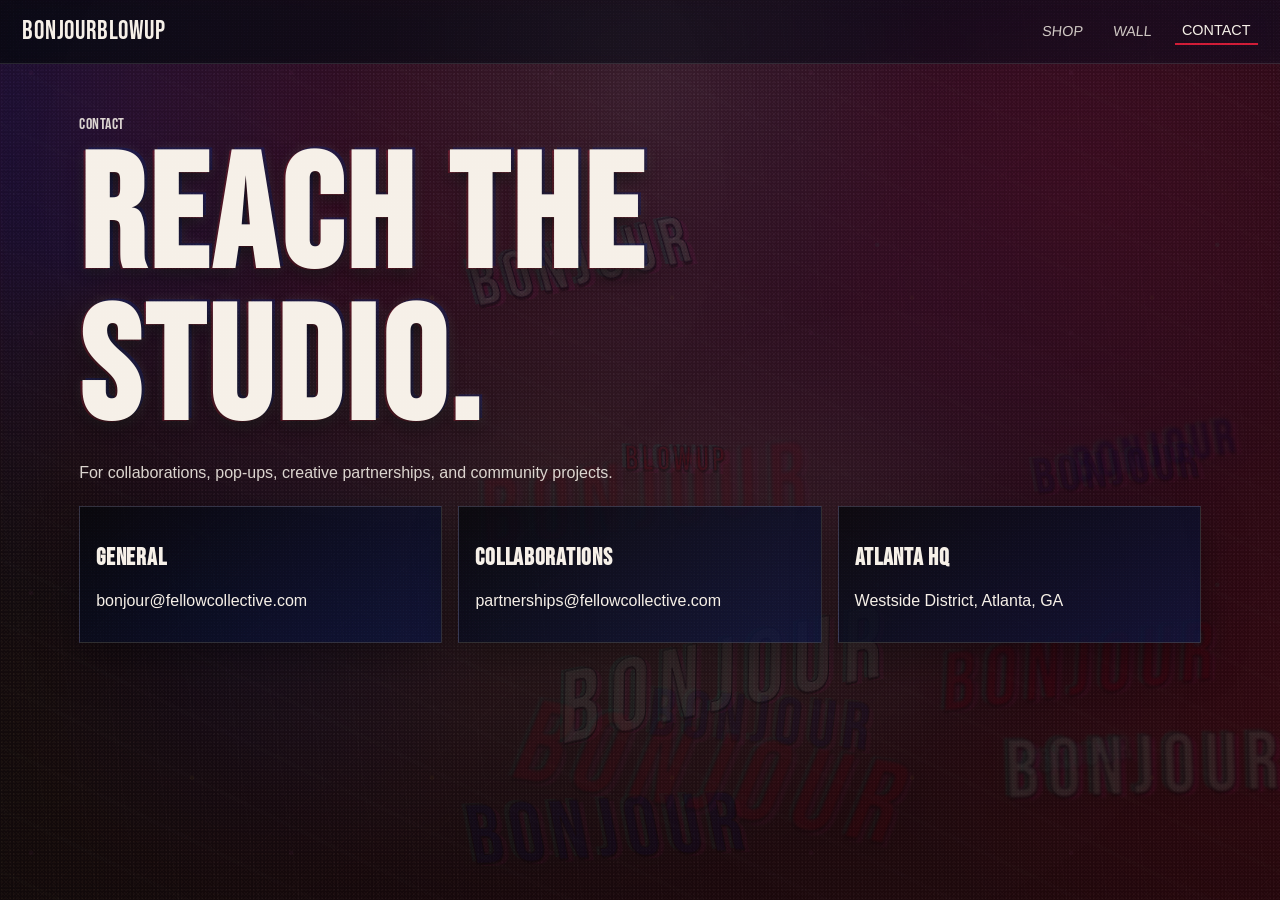
<file: contact.html>
<!DOCTYPE html>
<html lang="en">
<head>
  <meta charset="UTF-8" />
  <meta name="viewport" content="width=device-width, initial-scale=1.0" />
  <title>bonjourblowup | Contact</title>
  <link rel="preconnect" href="https://fonts.googleapis.com" />
  <link rel="preconnect" href="https://fonts.gstatic.com" crossorigin />
  <link href="https://fonts.googleapis.com/css2?family=Bebas+Neue&family=Inter:wght@400;500;600;700;800&display=swap" rel="stylesheet" />
  <link rel="stylesheet" href="style.css" />
</head>
<body>
  <div class="texture-layer texture-layer--noise" aria-hidden="true"></div>
  <div class="texture-layer texture-layer--paint" aria-hidden="true"></div>

  <header class="site-header">
    <a href="index.html" class="brand-mark">bonjourblowup</a>
    <button class="menu-toggle" aria-expanded="false" aria-label="Toggle menu">☰</button>
    <nav class="site-nav">
      <a href="shop.html">Shop</a>
      <a href="wall.html">Wall</a>
      <a href="contact.html" class="active">Contact</a>
    </nav>
  </header>

  <main class="inner-page">
    <!-- Contact section -->
    <section class="page-intro">
      <p class="eyebrow">CONTACT</p>
      <h1>Reach the studio.</h1>
      <p>For collaborations, pop-ups, creative partnerships, and community projects.</p>
    </section>

    <section class="contact-layout">
      <article class="contact-card">
        <h2>General</h2>
        <p>bonjour@fellowcollective.com</p>
      </article>
      <article class="contact-card">
        <h2>Collaborations</h2>
        <p>partnerships@fellowcollective.com</p>
      </article>
      <article class="contact-card">
        <h2>Atlanta HQ</h2>
        <p>Westside District, Atlanta, GA</p>
      </article>
    </section>
  </main>

  <script src="script.js"></script>
</body>
</html>
</file>
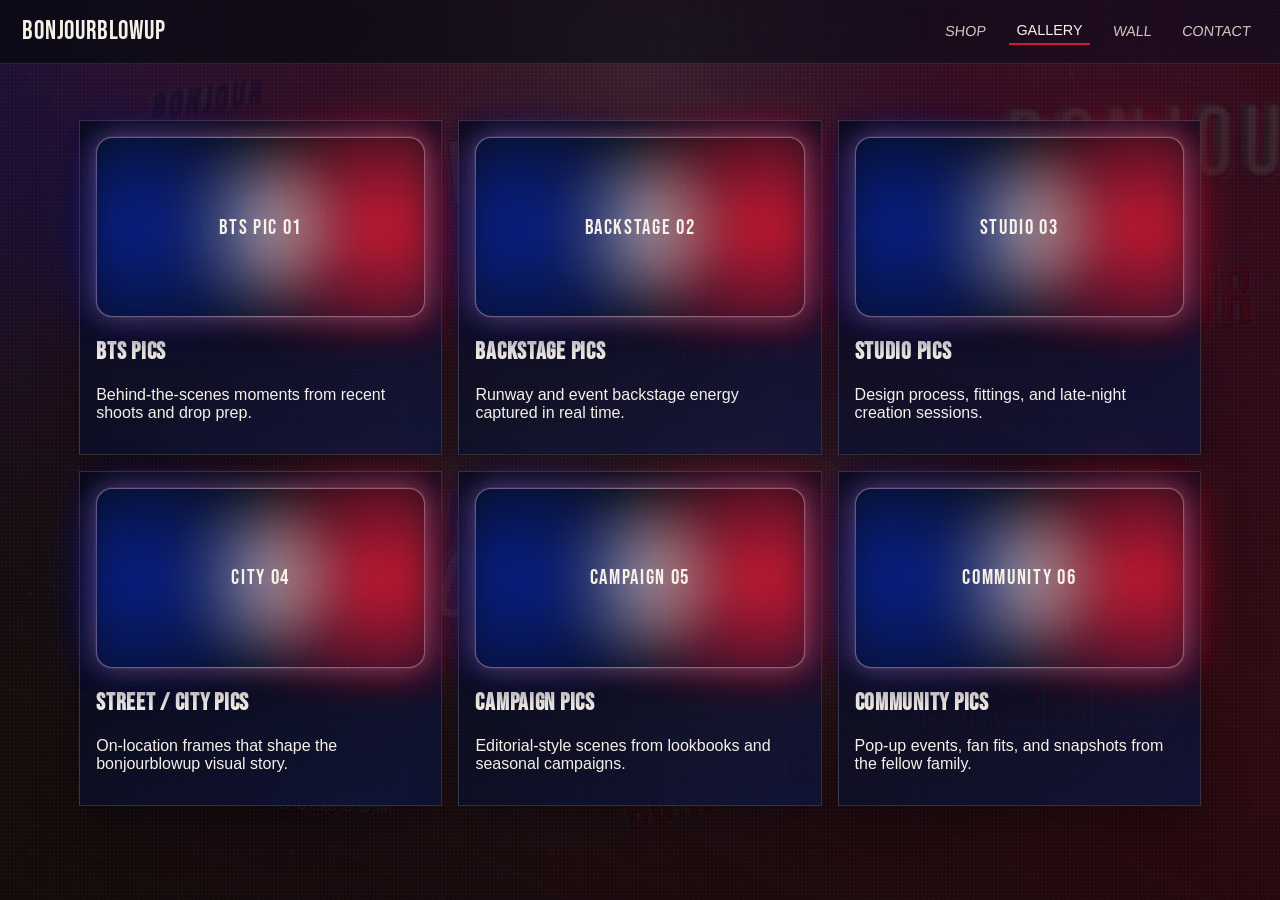
<file: gallery.html>
<!DOCTYPE html>
<html lang="en">
<head>
  <meta charset="UTF-8" />
  <meta name="viewport" content="width=device-width, initial-scale=1.0" />
  <title>bonjourblowup | Gallery</title>
  <link rel="preconnect" href="https://fonts.googleapis.com" />
  <link rel="preconnect" href="https://fonts.gstatic.com" crossorigin />
  <link href="https://fonts.googleapis.com/css2?family=Bebas+Neue&family=Inter:wght@400;500;600;700;800&display=swap" rel="stylesheet" />
  <link rel="stylesheet" href="style.css" />
</head>
<body>
  <div class="texture-layer texture-layer--noise" aria-hidden="true"></div>
  <div class="texture-layer texture-layer--paint" aria-hidden="true"></div>

  <header class="site-header">
    <a href="index.html" class="brand-mark">bonjourblowup</a>
    <button class="menu-toggle" aria-expanded="false" aria-label="Toggle menu">☰</button>
    <nav class="site-nav">
      <a href="shop.html">Shop</a>
      <a href="gallery.html" class="active">Gallery</a>
      <a href="wall.html">Wall</a>
      <a href="contact.html">Contact</a>
    </nav>
  </header>

  <main class="inner-page">
    <section class="gallery-grid" aria-label="Photo gallery placeholders">
      <article class="gallery-tile">
        <div class="gallery-placeholder">BTS PIC 01</div>
        <h2>BTS Pics</h2>
        <p>Behind-the-scenes moments from recent shoots and drop prep.</p>
      </article>
      <article class="gallery-tile">
        <div class="gallery-placeholder">BACKSTAGE 02</div>
        <h2>Backstage Pics</h2>
        <p>Runway and event backstage energy captured in real time.</p>
      </article>
      <article class="gallery-tile">
        <div class="gallery-placeholder">STUDIO 03</div>
        <h2>Studio Pics</h2>
        <p>Design process, fittings, and late-night creation sessions.</p>
      </article>
      <article class="gallery-tile">
        <div class="gallery-placeholder">CITY 04</div>
        <h2>Street / City Pics</h2>
        <p>On-location frames that shape the bonjourblowup visual story.</p>
      </article>
      <article class="gallery-tile">
        <div class="gallery-placeholder">CAMPAIGN 05</div>
        <h2>Campaign Pics</h2>
        <p>Editorial-style scenes from lookbooks and seasonal campaigns.</p>
      </article>
      <article class="gallery-tile">
        <div class="gallery-placeholder">COMMUNITY 06</div>
        <h2>Community Pics</h2>
        <p>Pop-up events, fan fits, and snapshots from the fellow family.</p>
      </article>
    </section>
  </main>

  <script src="script.js"></script>
</body>
</html>
</file>
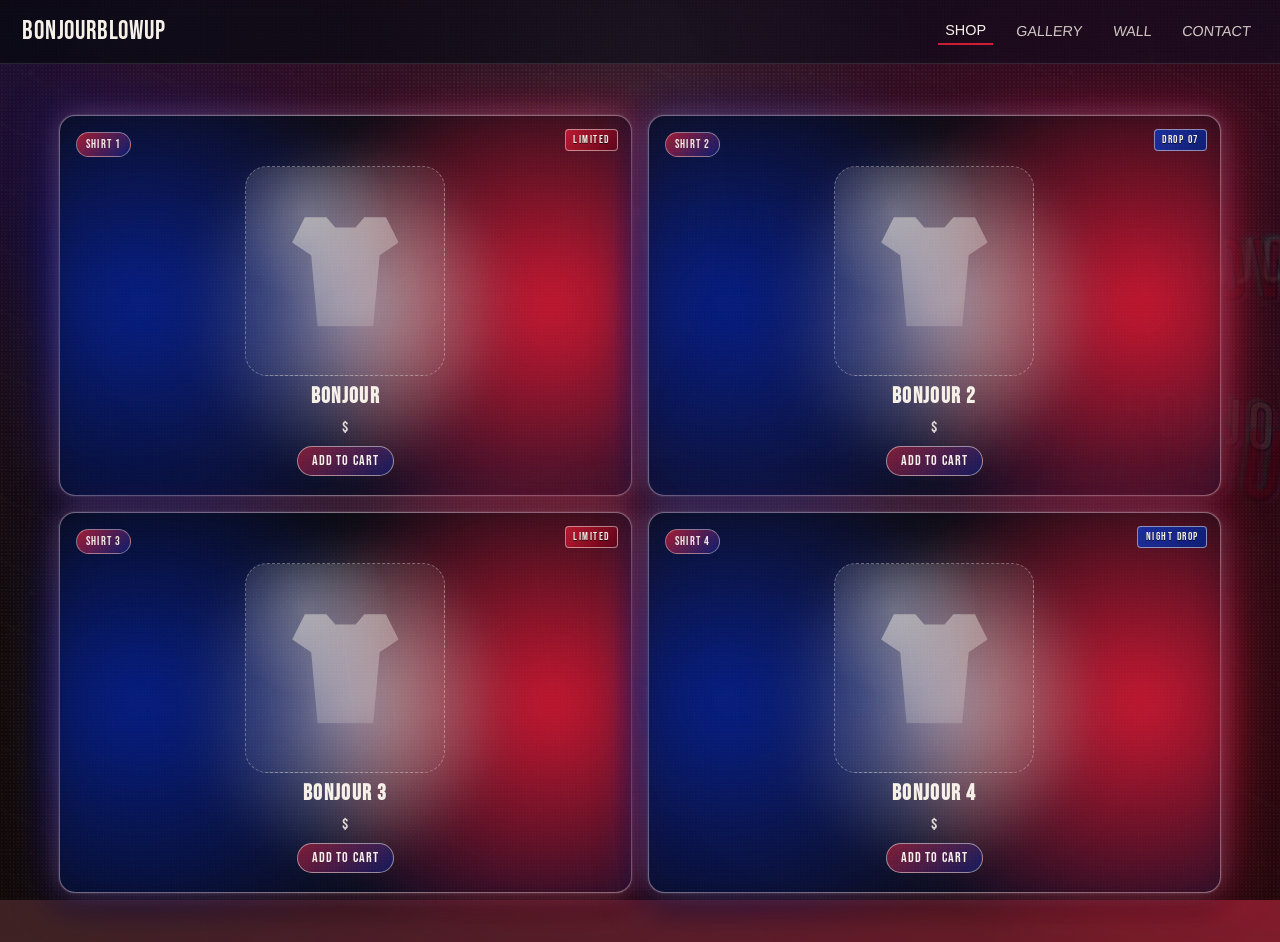
<file: shop.html>
<!DOCTYPE html>
<html lang="en">
<head>
  <meta charset="UTF-8" />
  <meta name="viewport" content="width=device-width, initial-scale=1.0" />
  <title>bonjourblowup | Shop</title>
  <link rel="preconnect" href="https://fonts.googleapis.com" />
  <link rel="preconnect" href="https://fonts.gstatic.com" crossorigin />
  <link href="https://fonts.googleapis.com/css2?family=Bebas+Neue&family=Inter:wght@400;500;600;700;800&display=swap" rel="stylesheet" />
  <link rel="stylesheet" href="style.css" />
</head>
<body>
  <div class="texture-layer texture-layer--noise" aria-hidden="true"></div>
  <div class="texture-layer texture-layer--paint" aria-hidden="true"></div>

  <header class="site-header">
    <a href="index.html" class="brand-mark">bonjourblowup</a>
    <button class="menu-toggle" aria-expanded="false" aria-label="Toggle menu">☰</button>
    <nav class="site-nav">
      <a href="shop.html" class="active">Shop</a>
      <a href="gallery.html">Gallery</a>
      <a href="wall.html">Wall</a>
      <a href="contact.html">Contact</a>
    </nav>
  </header>

  <main class="inner-page shop-page">
    <section class="france-flag-shop" aria-label="Shirt placeholders">
      <article class="shirt-placeholder">
        <p class="shirt-badge">Shirt 1</p>
        <span class="drop-label drop-label--limited">Limited</span>
        <div class="shirt-silhouette" aria-hidden="true"></div>
        <h2>bonjour</h2>
        <p class="shirt-price">$</p>
        <button class="shirt-cta" type="button">Add to cart</button>
      </article>
      <article class="shirt-placeholder">
        <p class="shirt-badge">Shirt 2</p>
        <span class="drop-label drop-label--drop">Drop 07</span>
        <div class="shirt-silhouette" aria-hidden="true"></div>
        <h2>bonjour 2</h2>
        <p class="shirt-price">$</p>
        <button class="shirt-cta" type="button">Add to cart</button>
      </article>
      <article class="shirt-placeholder">
        <p class="shirt-badge">Shirt 3</p>
        <span class="drop-label drop-label--limited">Limited</span>
        <div class="shirt-silhouette" aria-hidden="true"></div>
        <h2>bonjour 3</h2>
        <p class="shirt-price">$</p>
        <button class="shirt-cta" type="button">Add to cart</button>
      </article>
      <article class="shirt-placeholder">
        <p class="shirt-badge">Shirt 4</p>
        <span class="drop-label drop-label--drop">Night Drop</span>
        <div class="shirt-silhouette" aria-hidden="true"></div>
        <h2>Bonjour 4</h2>
        <p class="shirt-price">$</p>
        <button class="shirt-cta" type="button">Add to cart</button>
      </article>
    </section>
  </main>

  <script src="script.js"></script>
</body>
</html>
</file>
<file: style.css>
/* =========================================
   bonjourblowup - Global Design System
========================================= */
:root {
  --blue: #1236be;
  --blue-deep: #08155f;
  --cream: #f6f0e8;
  --red: #d01b36;
  --black: #0a0a0d;
  --ink: #111320;
  --shadow: 0 16px 40px rgba(0, 0, 0, 0.35);
}

* {
  box-sizing: border-box;
}

html {
  scroll-behavior: smooth;
}

body {
  margin: 0;
  color: var(--cream);
  font-family: "Oswald", sans-serif;
  background:
    conic-gradient(from 100deg at 20% 22%, rgba(255, 28, 28, 0.3), rgba(0, 85, 255, 0.1), rgba(255, 255, 255, 0.05), rgba(255, 28, 28, 0.3)),
    radial-gradient(circle at 10% 14%, rgba(186, 31, 52, 0.56), transparent 34%),
    radial-gradient(circle at 72% 30%, rgba(11, 31, 121, 0.62), transparent 36%),
    radial-gradient(circle at 52% 54%, rgba(246, 240, 232, 0.16), transparent 44%),
    linear-gradient(152deg, #010103 0%, #060714 46%, #050716 67%, #190710 100%);
  min-height: 100vh;
  overflow-x: hidden;
  position: relative;
  isolation: isolate;
}

body.overlay-open {
  overflow: hidden;
}

body.home-page > *:not(.entry-overlay) {
  transition: filter 0.75s cubic-bezier(0.22, 1, 0.36, 1), opacity 0.45s ease;
}

body.home-page.pre-entry > *:not(.entry-overlay) {
  filter: blur(8px);
  pointer-events: none;
  user-select: none;
}

body.home-page.entering-shop > *:not(.entry-overlay) {
  filter: blur(0) saturate(1.08);
  opacity: 1;
}

h1,
h2,
h3,
.brand-mark,
.eyebrow,
.tag,
.btn {
  font-family: "Bebas Neue", sans-serif;
  letter-spacing: 0.03em;
}

a {
  color: inherit;
  text-decoration: none;
}

body::before {
  content: "";
  position: fixed;
  inset: -8%;
  z-index: -4;
  pointer-events: none;
  background:
    conic-gradient(from 190deg at 14% 34%, rgba(255, 128, 31, 0.2), rgba(129, 74, 255, 0.22), rgba(255, 68, 189, 0.18), rgba(255, 128, 31, 0.2)),
    radial-gradient(circle at 8% 18%, rgba(11, 31, 121, 0.52), transparent 24%),
    radial-gradient(circle at 24% 68%, rgba(11, 31, 121, 0.44), transparent 19%),
    radial-gradient(circle at 50% 16%, rgba(246, 240, 232, 0.3), transparent 26%),
    radial-gradient(circle at 64% 62%, rgba(246, 240, 232, 0.18), transparent 20%),
    radial-gradient(circle at 79% 26%, rgba(186, 31, 52, 0.48), transparent 20%),
    radial-gradient(circle at 94% 74%, rgba(186, 31, 52, 0.35), transparent 24%);
  filter: blur(14px) saturate(1.15);
  opacity: 0.95;
}

body::after {
  content: "";
  position: fixed;
  inset: 0;
  z-index: -3;
  pointer-events: none;
  opacity: 0.38;
  background-image:
    radial-gradient(circle at 12% 28%, rgba(255, 105, 180, 0.35) 0 2px, transparent 2.5px),
    radial-gradient(circle at 58% 72%, rgba(39, 255, 206, 0.35) 0 2px, transparent 2.5px),
    radial-gradient(circle at 80% 24%, rgba(255, 191, 73, 0.32) 0 2px, transparent 2.5px),
    repeating-linear-gradient(
      26deg,
      transparent 0 24px,
      rgba(255, 255, 255, 0.05) 24px 28px,
      transparent 28px 56px
    );
  background-size: 260px 260px, 340px 340px, 240px 240px, 100% 100%;
  mix-blend-mode: screen;
  filter: blur(0.35px) saturate(1.4) contrast(1.12);
}

body .grit-overlay {
  position: fixed;
  inset: 0;
  pointer-events: none;
}

body .grit-overlay--dark {
  z-index: -2;
  background:
    linear-gradient(180deg, rgba(0, 0, 0, 0.56), rgba(0, 0, 0, 0.72)),
    radial-gradient(circle at 18% 20%, rgba(186, 31, 52, 0.2), transparent 35%),
    radial-gradient(circle at 80% 34%, rgba(11, 31, 121, 0.24), transparent 40%);
}

body .grit-overlay--grain {
  z-index: 45;
  opacity: 0.16;
  mix-blend-mode: soft-light;
  background-image:
    radial-gradient(circle, rgba(255, 255, 255, 0.6) 0.7px, transparent 0.8px),
    radial-gradient(circle, rgba(255, 255, 255, 0.45) 0.7px, transparent 0.8px);
  background-size: 3px 3px, 5px 5px;
  background-position: 0 0, 1px 2px;
  animation: grainShift 0.18s steps(3, end) infinite;
}

body .grit-overlay--scratches {
  z-index: 44;
  opacity: 0.1;
  mix-blend-mode: overlay;
  background-image:
    repeating-linear-gradient(82deg, transparent 0 16px, rgba(255, 255, 255, 0.18) 16px 17px, transparent 17px 40px),
    repeating-linear-gradient(-42deg, transparent 0 22px, rgba(255, 255, 255, 0.14) 22px 23px, transparent 23px 54px),
    radial-gradient(circle at 30% 20%, rgba(255, 255, 255, 0.22), transparent 30%),
    radial-gradient(circle at 70% 68%, rgba(255, 255, 255, 0.18), transparent 28%);
  filter: blur(0.45px);
}

/* =========================================
   Global layered textures
========================================= */
.texture-layer {
  position: fixed;
  inset: 0;
  pointer-events: none;
  z-index: -2;
}

.texture-layer--noise {
  z-index: -1;
  opacity: 0.33;
  background-image:
    radial-gradient(rgba(255, 255, 255, 0.26) 0.8px, transparent 0.8px),
    repeating-linear-gradient(0deg, rgba(255, 255, 255, 0.03) 0 1px, transparent 1px 3px);
  background-size: 4px 4px, 100% 3px;
  mix-blend-mode: soft-light;
  animation: grainShift 0.25s steps(4, end) infinite;
}

.texture-layer--paint {
  background:
    radial-gradient(ellipse at 12% 25%, rgba(11, 31, 121, 0.36) 0%, rgba(11, 31, 121, 0) 46%),
    radial-gradient(ellipse at 44% 64%, rgba(246, 240, 232, 0.18) 0%, rgba(246, 240, 232, 0) 42%),
    radial-gradient(ellipse at 82% 34%, rgba(186, 31, 52, 0.36) 0%, rgba(186, 31, 52, 0) 46%);
  filter: blur(4px);
}

.floating-bonjour-layer {
  position: fixed;
  inset: 0;
  pointer-events: none;
  z-index: -3;
  overflow: hidden;
}

.floating-bonjour {
  position: absolute;
  font-family: "Bebas Neue", sans-serif;
  letter-spacing: 0.1em;
  text-transform: uppercase;
  opacity: var(--alpha, 0.5);
  filter: contrast(1.22) saturate(1.34) blur(var(--blur, 1px));
  transform: rotate(var(--tilt, -4deg)) scale(var(--scale, 1.04)) skewX(var(--skew, -3deg));
  -webkit-text-stroke: 1px rgba(5, 10, 26, 0.92);
  text-shadow:
    0 2px 0 rgba(0, 0, 0, 0.55),
    5px 3px 0 rgba(255, 73, 179, 0.28),
    -4px -2px 0 rgba(64, 255, 212, 0.3),
    -1px 1px 18px rgba(255, 255, 255, 0.12),
    0 8px 26px rgba(0, 0, 0, 0.45);
  animation: bonjourFloat var(--duration, 18s) ease-in-out infinite, bonjourFlicker var(--flicker, 2.4s) steps(2, end) infinite;
  animation-delay: var(--delay, 0s);
  mix-blend-mode: hard-light;
}

.floating-bonjour:nth-child(3n + 1) {
  color: rgba(11, 31, 121, 0.72);
}

.floating-bonjour:nth-child(3n + 2) {
  color: rgba(246, 240, 232, 0.56);
}

.floating-bonjour:nth-child(3n + 3) {
  color: rgba(186, 31, 52, 0.72);
}

@keyframes bonjourFloat {
  0%, 100% { transform: translate3d(0, 0, 0) rotate(-2deg); }
  25% { transform: translate3d(18px, -24px, 0) rotate(0.5deg); }
  50% { transform: translate3d(-14px, -50px, 0) rotate(2deg); }
  75% { transform: translate3d(-22px, -20px, 0) rotate(-1.5deg); }
}

@keyframes bonjourFlicker {
  0%,
  100% {
    opacity: 0.48;
    filter: contrast(1.12) saturate(1.2) blur(1px);
  }
  38% {
    opacity: 0.56;
    filter: contrast(1.24) saturate(1.35) blur(1.35px);
  }
  74% {
    opacity: 0.44;
    filter: contrast(1.02) saturate(1.15) blur(1.15px);
  }
}

/* =========================================
   Header / Navigation
========================================= */
.site-header {
  position: sticky;
  top: 0;
  z-index: 20;
  display: flex;
  align-items: center;
  justify-content: space-between;
  padding: 1rem 1.4rem;
  backdrop-filter: blur(8px);
  background: linear-gradient(90deg, rgba(8, 9, 14, 0.78), rgba(9, 12, 32, 0.46));
  border-bottom: 1px solid rgba(246, 240, 232, 0.12);
}

.brand-mark {
  font-size: clamp(1.5rem, 2vw, 2rem);
  text-transform: uppercase;
}

.site-nav {
  display: flex;
  gap: 1rem;
  align-items: center;
}

.site-nav a {
  opacity: 0.82;
  text-transform: uppercase;
  font-size: 0.9rem;
  padding: 0.35rem 0.45rem;
  border-bottom: 2px solid transparent;
  transition: color 0.35s ease, border-color 0.35s ease, opacity 0.35s ease, transform 0.35s ease;
  transform: skewX(-6deg);
}

.site-nav a:hover,
.site-nav a.active {
  opacity: 1;
  border-color: var(--red);
  transform: translateY(-1px);
}

.menu-toggle {
  display: none;
  background: transparent;
  color: var(--cream);
  border: 1px solid rgba(246, 240, 232, 0.35);
  padding: 0.25rem 0.5rem;
}

/* =========================================
   Hero section
========================================= */
.hero {
  min-height: calc(100vh - 78px);
  position: relative;
  display: grid;
  place-items: center;
  padding: 3rem 1.25rem;
  overflow: hidden;
}

.hero-content {
  max-width: 880px;
  text-align: center;
  position: relative;
  z-index: 3;
}

.eyebrow {
  color: rgba(246, 240, 232, 0.86);
  font-size: 1rem;
  margin: 0 0 0.6rem;
}

.hero h1,
.page-intro h1 {
  margin: 0;
  text-transform: uppercase;
  font-size: clamp(3.8rem, 14vw, 10rem);
  line-height: 0.95;
  text-shadow:
    0 6px 16px rgba(0, 0, 0, 0.7),
    -2px 1px 0 rgba(186, 31, 52, 0.4),
    3px -2px 0 rgba(11, 31, 121, 0.38),
    1px 2px 14px rgba(255, 255, 255, 0.18);
}

.hero-copy {
  margin: 1.2rem auto;
  max-width: 680px;
  font-size: clamp(1rem, 2.3vw, 1.22rem);
  color: rgba(246, 240, 232, 0.95);
}

.hero-title {
  position: relative;
  display: inline-block;
  font-size: clamp(2rem, 8vw, 4.5rem) !important;
  letter-spacing: 0.08em;
  transform: skewX(-4deg) rotate(-0.8deg);
  text-shadow:
    2px 2px 0 rgba(0, 0, 0, 0.95),
    -3px 2px 0 rgba(186, 31, 52, 0.62),
    3px -1px 0 rgba(11, 31, 121, 0.6),
    0 8px 24px rgba(0, 0, 0, 0.8);
  animation: titleFlicker 3s steps(2, end) infinite;
  will-change: filter, transform;
}

.hero-title::before,
.hero-title::after,
.hero-title__layer {
  content: attr(data-title);
  position: absolute;
  inset: 0;
  pointer-events: none;
  text-transform: uppercase;
}

.hero-title::before {
  color: rgba(186, 31, 52, 0.68);
  transform: translate(6px, 2px) skewX(-8deg) rotate(0.8deg);
  filter: blur(1.4px);
  mix-blend-mode: screen;
}

.hero-title::after {
  color: rgba(55, 124, 255, 0.72);
  transform: translate(-5px, -3px) rotate(-1.2deg);
  opacity: 0.86;
}

.hero-title__layer {
  color: rgba(246, 240, 232, 0.4);
  transform: translate(3px, -4px) rotate(0.4deg);
  mix-blend-mode: lighten;
  animation: titleGhostShift 2.7s steps(2, end) infinite;
}

.hero-art {
  position: absolute;
  width: clamp(220px, 26vw, 380px);
  opacity: 0.31;
  filter: saturate(1.08) contrast(1.26) brightness(1.42);
  mix-blend-mode: screen;
  transform: rotate(-8deg) scale(1.04);
}

.hero-art img {
  width: 100%;
  display: block;
}

.hero-art::after {
  content: "";
  position: absolute;
  inset: 0;
  background-image: var(--hero-image);
  background-size: cover;
  background-position: center;
  transform: translate(var(--ghost-x, 12px), var(--ghost-y, 8px)) rotate(var(--ghost-tilt, -2deg)) scale(1.06);
  opacity: 0.35;
  filter: saturate(1.35) contrast(1.35) brightness(1.22);
  mix-blend-mode: overlay;
}

.hero-art--left {
  left: 3%;
  bottom: 10%;
  --hero-image: url("images/bonjour-1.png");
  --ghost-x: 16px;
  --ghost-y: 10px;
  --ghost-tilt: -4deg;
}

.hero-art--right {
  right: 2%;
  top: 13%;
  transform: rotate(12deg) scale(1.05);
  --hero-image: url("images/bonjour-2.png");
  --ghost-x: -14px;
  --ghost-y: 12px;
  --ghost-tilt: 3deg;
  mix-blend-mode: overlay;
}

@keyframes grainShift {
  0% { transform: translate3d(0, 0, 0); }
  25% { transform: translate3d(-1%, 1%, 0); }
  50% { transform: translate3d(1%, -1%, 0); }
  75% { transform: translate3d(0.5%, 1.2%, 0); }
  100% { transform: translate3d(0, 0, 0); }
}

@keyframes titleFlicker {
  0%, 100% { opacity: 1; filter: saturate(1.05) contrast(1.1); }
  8% { opacity: 0.93; }
  12% { opacity: 1; transform: skewX(-5deg) rotate(-0.85deg); }
  33% { filter: saturate(1.24) contrast(1.2); }
  34% { opacity: 0.88; }
  35% { opacity: 1; }
  61% { filter: saturate(1.15) contrast(1.18); }
}

@keyframes titleGhostShift {
  0%, 100% { transform: translate(3px, -4px) rotate(0.4deg); opacity: 0.42; }
  22% { transform: translate(5px, -3px) rotate(0.8deg); opacity: 0.35; }
  23% { transform: translate(2px, -5px) rotate(-0.3deg); opacity: 0.5; }
  74% { transform: translate(4px, -2px) rotate(0.6deg); opacity: 0.38; }
}

/* =========================================
   Entry overlay
========================================= */
.entry-overlay {
  position: fixed;
  inset: 0;
  z-index: 60;
  display: grid;
  place-items: center;
  padding: 1rem;
  background:
    radial-gradient(circle at 50% 10%, rgba(246, 240, 232, 0.18), transparent 48%),
    radial-gradient(circle at 15% 80%, rgba(186, 31, 52, 0.25), transparent 42%),
    radial-gradient(circle at 80% 25%, rgba(11, 31, 121, 0.34), transparent 46%),
    rgba(5, 6, 12, 0.72);
  backdrop-filter: blur(5px);
  opacity: 1;
  visibility: visible;
  overflow: hidden;
  transition: opacity 0.82s cubic-bezier(0.22, 1, 0.36, 1), visibility 0.82s cubic-bezier(0.22, 1, 0.36, 1), backdrop-filter 0.82s ease;
  will-change: opacity;
}

.entry-overlay::before,
.entry-overlay::after {
  content: "";
  position: absolute;
  inset: -20%;
  pointer-events: none;
  mix-blend-mode: screen;
}

.entry-overlay::before {
  content: none;
}

.entry-overlay::after {
  background-image: radial-gradient(rgba(255, 255, 255, 0.24) 0.8px, transparent 0.8px);
  background-size: 4px 4px;
  animation: overlayNoise 0.3s steps(3, end) infinite;
  opacity: 0.2;
}

.entry-overlay.is-hidden {
  opacity: 0;
  visibility: hidden;
  pointer-events: none;
}

.entry-overlay__panel {
  position: relative;
  width: min(96vw, 1500px);
  height: min(94vh, 980px);
  isolation: isolate;
  padding: 0 0 1.1rem;
  transform: scale(0.88) translateY(32px) rotateX(6deg);
  opacity: 0;
  animation: enterPanel 1.02s cubic-bezier(0.2, 0.9, 0.2, 1.06) forwards;
  will-change: transform, opacity;
}

.entry-overlay__popups {
  position: relative;
  width: 100%;
  height: 100%;
}

.entry-overlay__popup {
  position: absolute;
  top: 50%;
  left: 50%;
  width: min(54vw, 780px);
  height: min(56vh, 560px);
  object-fit: contain;
  object-position: center;
  border: 0;
  background: rgba(8, 9, 15, 0.68);
  padding: clamp(0.2rem, 0.75vw, 0.55rem);
  box-shadow: 0 22px 55px rgba(0, 0, 0, 0.58);
  border: 1px solid rgba(246, 240, 232, 0.2);
  animation: popupJitter 0.75s steps(2, end) infinite;
}

.entry-overlay__popup--1 {
  z-index: 1;
  transform: translate(-118%, -76%) rotate(-12deg);
  opacity: 0.52;
  animation-delay: -0.63s;
}

.entry-overlay__popup--2 {
  z-index: 2;
  transform: translate(8%, -82%) rotate(10deg);
  opacity: 0.58;
  animation-delay: -0.35s;
}

.entry-overlay__popup--3 {
  z-index: 3;
  transform: translate(-126%, -10%) rotate(-6deg);
  opacity: 0.62;
  animation-delay: -0.15s;
}

.entry-overlay__popup--4 {
  z-index: 4;
  transform: translate(20%, -18%) rotate(7deg);
  opacity: 0.68;
  animation-delay: -0.54s;
}

.entry-overlay__popup--5 {
  z-index: 5;
  transform: translate(-58%, -58%) rotate(-2deg);
  opacity: 0.78;
  animation-delay: -0.82s;
}

.entry-overlay__popup--6 {
  z-index: 6;
  transform: translate(-38%, -44%) rotate(3deg);
  opacity: 0.96;
  animation-delay: -0.25s;
}

.entry-overlay__actions {
  position: absolute;
  left: 50%;
  bottom: clamp(0.75rem, 2.5vh, 1.8rem);
  transform: translateX(-50%);
  width: min(84vw, 420px);
  margin: 0;
  z-index: 9;
}

.entry-overlay__button {
  position: relative;
  overflow: hidden;
  isolation: isolate;
  width: 100%;
  margin-top: 0;
  font-size: 1.22rem;
  letter-spacing: 0.08em;
  border: 1px solid rgba(246, 240, 232, 0.42);
  background:
    linear-gradient(120deg, rgba(6, 12, 44, 0.7), rgba(186, 31, 52, 0.95) 60%, rgba(246, 240, 232, 0.18));
  text-shadow: 0 2px 8px rgba(0, 0, 0, 0.55);
  box-shadow:
    inset 0 0 0 1px rgba(255, 255, 255, 0.08),
    0 20px 34px rgba(0, 0, 0, 0.52);
  animation: buttonHackPulse 1.4s steps(2, end) infinite;
}

.entry-overlay__button::before {
  content: "";
  position: absolute;
  top: -20%;
  left: -160%;
  width: 65%;
  height: 150%;
  background: linear-gradient(110deg, transparent, rgba(255, 255, 255, 0.66), transparent);
  transform: skewX(-18deg);
  transition: left 0.65s cubic-bezier(0.22, 1, 0.36, 1);
  z-index: -1;
}

.entry-overlay__button:hover::before,
.entry-overlay__button:focus-visible::before {
  left: 150%;
}

.entry-overlay__button:focus-visible {
  outline: 2px solid rgba(246, 240, 232, 0.9);
  outline-offset: 2px;
}

.entry-overlay.is-closing .entry-overlay__button {
  animation: buttonBurst 0.55s ease-out forwards;
}

.entry-overlay.is-closing .entry-overlay__panel,
.entry-overlay.is-closing .entry-overlay__actions {
  animation: leavePanel 0.78s cubic-bezier(0.16, 1, 0.3, 1) forwards;
}

.entry-overlay.is-closing .entry-overlay__popup {
  animation: popupSettle 0.62s cubic-bezier(0.22, 1, 0.36, 1) forwards;
}

.entry-overlay.is-closing::before,
.entry-overlay.is-closing::after {
  animation: none;
}

.entry-overlay.is-closing {
  backdrop-filter: blur(9px);
}

@keyframes enterPanel {
  from {
    transform: perspective(900px) scale(0.86) translateY(42px) rotateX(9deg);
    opacity: 0;
    filter: blur(8px);
  }
  to {
    transform: perspective(900px) scale(1) translateY(0) rotateX(0deg);
    opacity: 1;
    filter: blur(0);
  }
}

@keyframes leavePanel {
  from {
    transform: translate3d(0, 0, 0) scale(1);
    opacity: 1;
  }
  to {
    transform: translate3d(0, -16px, 0) scale(1.02);
    opacity: 0;
  }
}

@keyframes popupSettle {
  from {
    filter: blur(0);
  }
  to {
    opacity: 0;
    filter: blur(3px);
    transform: translate(-50%, -50%) scale(1.02);
  }
}

@keyframes buttonBurst {
  from {
    transform: scale(1);
    filter: saturate(1);
  }
  to {
    transform: scale(1.04);
    filter: saturate(1.2) brightness(1.08);
  }
}

@keyframes overlaySweep {
  from {
    transform: rotate(0deg) scale(1.05);
  }
  to {
    transform: rotate(360deg) scale(1.05);
  }
}

@keyframes overlayNoise {
  from {
    transform: translate3d(0, 0, 0);
  }
  to {
    transform: translate3d(-1%, 1%, 0);
  }
}

@keyframes ghostImageHack {
  0%, 62% {
    opacity: 0;
    transform: translate3d(0, 0, 0) scale(1);
  }
  67% {
    opacity: 0.42;
    transform: translate3d(8px, -6px, 0) scale(1.02);
  }
  72% {
    opacity: 0;
    transform: translate3d(0, 0, 0) scale(1);
  }
  79% {
    opacity: 0.35;
    transform: translate3d(-10px, 7px, 0) scale(0.99);
  }
  100% {
    opacity: 0;
    transform: translate3d(0, 0, 0) scale(1);
  }
}

@keyframes popupJitter {
  0%,
  100% {
    filter: saturate(1) contrast(1);
  }

  50% {
    filter: saturate(1.12) contrast(1.08);
  }
}

@keyframes buttonHackPulse {
  0%, 70%, 100% {
    transform: translateY(0);
    filter: saturate(1);
  }
  74% {
    transform: translateY(-1px) translateX(1px);
    filter: saturate(1.35) contrast(1.1);
  }
  78% {
    transform: translateY(1px) translateX(-1px);
    filter: saturate(0.85) contrast(1.25);
  }
}

@media (max-width: 900px) {
  .entry-overlay__panel {
    width: min(96vw, 700px);
    height: min(92vh, 740px);
  }

  .entry-overlay__popup {
    width: min(62vw, 330px);
    height: min(38vh, 260px);
  }

  .entry-overlay__popup--1 {
    transform: translate(-92%, -86%) rotate(-10deg);
  }

  .entry-overlay__popup--2 {
    transform: translate(-14%, -90%) rotate(8deg);
  }

  .entry-overlay__popup--3 {
    transform: translate(-94%, -28%) rotate(-5deg);
  }

  .entry-overlay__popup--4 {
    transform: translate(-10%, -26%) rotate(6deg);
  }

  .entry-overlay__popup--5 {
    transform: translate(-58%, -55%) rotate(-2deg);
  }

  .entry-overlay__popup--6 {
    transform: translate(-44%, -50%) rotate(2deg);
  }

  .entry-overlay__actions {
    width: min(88vw, 360px);
    bottom: 0.85rem;
  }

  .entry-overlay__button {
    font-size: 1.05rem;
    padding: 0.6rem 0.9rem;
  }
}

@media (prefers-reduced-motion: reduce) {
  .entry-overlay,
  .entry-overlay__panel,
  .entry-overlay__popup,
  .entry-overlay__actions,
  .entry-overlay__button,
  .entry-overlay::before,
  .entry-overlay::after {
    animation: none !important;
    transition-duration: 0.01ms !important;
  }
}

/* =========================================
   Buttons and shared sections
========================================= */
.cta-row {
  margin-top: 1.5rem;
  display: flex;
  flex-wrap: wrap;
  justify-content: center;
  gap: 0.75rem;
}

.btn {
  display: inline-block;
  font-size: 1.1rem;
  letter-spacing: 0.06em;
  text-transform: uppercase;
  padding: 0.7rem 1.1rem;
  border: 1px solid transparent;
  transition: transform 0.35s cubic-bezier(0.22, 1, 0.36, 1), box-shadow 0.35s ease, filter 0.35s ease;
  transform: skewX(-5deg);
}

.btn:hover {
  transform: skewX(-5deg) translateY(-3px) scale(1.02);
  filter: saturate(1.1);
}

.btn--solid {
  background: linear-gradient(110deg, var(--red), #8b1224 60%);
  border-color: rgba(255, 255, 255, 0.2);
  box-shadow: var(--shadow);
}

.btn--outline {
  border-color: rgba(246, 240, 232, 0.6);
  background: rgba(11, 31, 121, 0.24);
}

.btn--ghost {
  background: rgba(0, 0, 0, 0.45);
  border-color: rgba(186, 31, 52, 0.72);
}

.section-wrap,
.inner-page {
  max-width: 1160px;
  margin: 0 auto;
  padding: 2rem 1.2rem 3rem;
}

.statement-grid {
  display: grid;
  grid-template-columns: repeat(12, 1fr);
  gap: 1rem;
}

.statement-block {
  border: 1px solid rgba(246, 240, 232, 0.18);
  padding: 1.15rem;
  background:
    linear-gradient(135deg, rgba(8, 14, 45, 0.82), rgba(0, 0, 0, 0.65)),
    repeating-linear-gradient(
      90deg,
      rgba(255, 255, 255, 0.02),
      rgba(255, 255, 255, 0.02) 1px,
      transparent 1px,
      transparent 6px
    );
  box-shadow: var(--shadow);
}

.statement-block--main {
  grid-column: span 6;
}

.statement-block--accent,
.statement-block--message {
  grid-column: span 3;
}

.tag {
  margin: 0;
  color: rgba(246, 240, 232, 0.74);
  font-size: 1rem;
}

.statement-block h2,
.statement-block h3 {
  font-size: clamp(1.8rem, 4vw, 2.5rem);
  margin: 0.45rem 0 0.8rem;
}

.inline-link {
  color: #ff6d81;
  text-transform: uppercase;
  font-size: 0.85rem;
}

/* =========================================
   Ticker and inner pages
========================================= */
.ticker {
  overflow: hidden;
  border-block: 1px solid rgba(246, 240, 232, 0.24);
  margin-bottom: 2rem;
}

.ticker-track {
  display: flex;
  gap: 2.2rem;
  text-transform: uppercase;
  letter-spacing: 0.08em;
  font-family: "Bebas Neue", sans-serif;
  font-size: 1.4rem;
  color: rgba(246, 240, 232, 0.9);
  padding: 0.7rem 0;
  width: max-content;
  animation: scrollTicker 18s linear infinite;
}

@keyframes scrollTicker {
  from { transform: translateX(0); }
  to { transform: translateX(-50%); }
}

.page-intro {
  margin-top: 1.2rem;
  max-width: 850px;
}

.page-intro p {
  color: rgba(246, 240, 232, 0.88);
}

.editorial-columns,
.product-grid,
.contact-layout {
  display: grid;
  grid-template-columns: repeat(3, 1fr);
  gap: 1rem;
  margin-top: 1.5rem;
}

.editorial-columns article,
.product-tile,
.contact-card,
.wall-form,
.note {
  background: linear-gradient(150deg, rgba(7, 8, 12, 0.84), rgba(13, 21, 62, 0.78));
  border: 1px solid rgba(246, 240, 232, 0.16);
  box-shadow: var(--shadow);
}

.editorial-columns article,
.product-tile,
.contact-card {
  padding: 1rem;
}

.quote-banner {
  margin-top: 1.4rem;
  background: linear-gradient(90deg, rgba(186, 31, 52, 0.35), rgba(11, 31, 121, 0.3));
  border: 1px solid rgba(246, 240, 232, 0.2);
  padding: 1rem;
  text-transform: uppercase;
  font-family: "Bebas Neue", sans-serif;
  font-size: 2rem;
}

.product-status {
  display: inline-block;
  font-size: 0.75rem;
  text-transform: uppercase;
  letter-spacing: 0.1em;
  color: #ffd8de;
  background: rgba(186, 31, 52, 0.5);
  padding: 0.2rem 0.5rem;
}

/* =========================================
   Rebuilt shop page
========================================= */
.shop-page {
  max-width: 1200px;
}

.france-flag-shop {
  margin-top: 1.2rem;
  padding: 0;
  border: none;
  box-shadow: none;
  background: transparent;
  display: grid;
  grid-template-columns: repeat(2, minmax(0, 1fr));
  gap: 1rem;
}

.shirt-placeholder {
  position: relative;
  isolation: isolate;
  min-height: 220px;
  display: grid;
  grid-template-rows: auto 1fr auto auto auto;
  align-items: center;
  justify-items: center;
  gap: 0.55rem;
  padding: 1rem 1rem 1.2rem;
  text-transform: uppercase;
  font-family: "Bebas Neue", sans-serif;
  letter-spacing: 0.08em;
  font-size: 1.3rem;
  color: #f6f0e8;
  border: 1px solid rgba(246, 240, 232, 0.52);
  border-radius: 16px;
  background: linear-gradient(160deg, rgba(8, 9, 14, 0.88), rgba(8, 15, 43, 0.8));
  box-shadow:
    0 0 0 1px rgba(246, 240, 232, 0.1),
    0 18px 30px rgba(0, 0, 0, 0.35);
  overflow: visible;
  transition: transform 0.45s cubic-bezier(0.22, 1, 0.36, 1), box-shadow 0.45s ease, border-color 0.35s ease, filter 0.35s ease;
  transform-style: preserve-3d;
  will-change: transform;
  cursor: pointer;
}

.shirt-placeholder:hover {
  transform: translateY(-10px) scale(1.015);
  border-color: rgba(246, 240, 232, 0.76);
  box-shadow:
    0 0 0 1px rgba(246, 240, 232, 0.18),
    0 30px 44px rgba(0, 0, 0, 0.52);
  filter: saturate(1.15) contrast(1.08);
}

.shirt-badge {
  margin: 0;
  align-self: start;
  justify-self: start;
  font-size: 0.72rem;
  line-height: 1;
  color: rgba(246, 240, 232, 0.96);
  background: linear-gradient(135deg, rgba(186, 31, 52, 0.85), rgba(11, 31, 121, 0.78));
  border: 1px solid rgba(246, 240, 232, 0.42);
  border-radius: 999px;
  padding: 0.35rem 0.55rem;
  letter-spacing: 0.11em;
}

.drop-label {
  position: absolute;
  top: 0.8rem;
  right: 0.8rem;
  font-size: 0.68rem;
  letter-spacing: 0.14em;
  border-radius: 4px;
  padding: 0.22rem 0.45rem;
  border: 1px solid rgba(246, 240, 232, 0.52);
  text-transform: uppercase;
  text-shadow: 0 1px 0 rgba(0, 0, 0, 0.7);
}

.drop-label--limited {
  background: linear-gradient(130deg, rgba(208, 27, 54, 0.82), rgba(100, 3, 20, 0.9));
}

.drop-label--drop {
  background: linear-gradient(130deg, rgba(17, 54, 190, 0.8), rgba(11, 31, 121, 0.92));
}

.shirt-silhouette {
  width: min(200px, 88%);
  aspect-ratio: 1 / 1.05;
  position: relative;
  border-radius: 22px;
  border: 1px dashed rgba(246, 240, 232, 0.35);
  background:
    linear-gradient(160deg, rgba(255, 255, 255, 0.07), rgba(255, 255, 255, 0.02)),
    radial-gradient(circle at 30% 22%, rgba(246, 240, 232, 0.23), transparent 40%);
}

.shirt-silhouette::before {
  content: "";
  position: absolute;
  left: 50%;
  top: 50%;
  width: 64%;
  aspect-ratio: 1 / 1;
  transform: translate(-50%, -50%);
  clip-path: polygon(18% 8%, 35% 8%, 42% 16%, 58% 16%, 65% 8%, 82% 8%, 92% 28%, 77% 38%, 72% 94%, 28% 94%, 23% 38%, 8% 28%);
  border-radius: 14px;
  background: linear-gradient(158deg, rgba(246, 240, 232, 0.5), rgba(246, 240, 232, 0.12));
  box-shadow:
    inset 0 0 0 1px rgba(246, 240, 232, 0.42),
    0 12px 16px rgba(0, 0, 0, 0.25);
}

.shirt-placeholder h2,
.shirt-price,
.shirt-cta {
  margin: 0;
}

.shirt-placeholder h2 {
  font-size: 1.35rem;
  letter-spacing: 0.06em;
  text-align: center;
}

.shirt-price {
  font-size: 1rem;
  letter-spacing: 0.08em;
  color: rgba(246, 240, 232, 0.88);
}

.shirt-cta {
  border: 1px solid rgba(246, 240, 232, 0.52);
  background: linear-gradient(135deg, rgba(186, 31, 52, 0.64), rgba(11, 31, 121, 0.66));
  color: var(--cream);
  border-radius: 999px;
  padding: 0.35rem 0.85rem;
  text-transform: uppercase;
  font-family: "Bebas Neue", sans-serif;
  letter-spacing: 0.08em;
  font-size: 0.9rem;
  cursor: pointer;
  transition: transform 0.25s ease, box-shadow 0.25s ease, background 0.25s ease;
}

.shirt-cta:hover {
  transform: translateY(-1px);
  box-shadow: 0 8px 16px rgba(0, 0, 0, 0.3);
  background: linear-gradient(135deg, rgba(186, 31, 52, 0.78), rgba(11, 31, 121, 0.8));
}

.shirt-placeholder::before {
  content: "";
  position: absolute;
  inset: -18px;
  z-index: -2;
  border-radius: 24px;
  filter: blur(18px) saturate(1.2);
  opacity: 1;
  background:
    radial-gradient(circle at 16% 50%, rgba(11, 31, 121, 0.95), transparent 48%),
    radial-gradient(circle at 50% 50%, rgba(246, 240, 232, 0.66), transparent 45%),
    radial-gradient(circle at 84% 50%, rgba(186, 31, 52, 0.95), transparent 48%);
}

.shirt-placeholder::after {
  content: "";
  position: absolute;
  inset: 0;
  z-index: -1;
  border-radius: 16px;
  box-shadow:
    0 0 24px rgba(246, 240, 232, 0.2),
    0 0 34px rgba(11, 31, 121, 0.32),
    0 0 34px rgba(186, 31, 52, 0.32);
  pointer-events: none;
  opacity: 0.84;
  transition: opacity 0.3s ease, box-shadow 0.3s ease;
}

.shirt-placeholder:hover::after {
  opacity: 1;
  box-shadow:
    0 0 26px rgba(246, 240, 232, 0.24),
    0 0 42px rgba(11, 31, 121, 0.48),
    0 0 42px rgba(186, 31, 52, 0.48);
}

.shirt-placeholder .shirt-silhouette::after {
  content: "";
  position: absolute;
  inset: 0;
  border-radius: 22px;
  background: linear-gradient(115deg, transparent 38%, rgba(255, 255, 255, 0.2) 50%, transparent 62%);
  opacity: 0;
  transform: translateX(-22%);
  transition: opacity 0.25s ease;
}

.shirt-placeholder:hover .shirt-silhouette::after {
  opacity: 1;
  animation: cardSheen 1.1s ease;
}

@keyframes cardSheen {
  from { transform: translateX(-30%); }
  to { transform: translateX(36%); }
}

@media (prefers-reduced-motion: reduce) {
  .hero-title,
  .hero-title__layer,
  .shirt-placeholder .shirt-silhouette::after,
  .texture-layer--noise {
    animation: none !important;
  }
}

/* =========================================
   Community wall
========================================= */
.wall-layout {
  display: grid;
  grid-template-columns: minmax(280px, 370px) 1fr;
  gap: 1.25rem;
  align-items: start;
}

.wall-form {
  padding: 1.1rem;
  position: sticky;
  top: 90px;
  overflow: hidden;
  border-radius: 20px;
  background:
    linear-gradient(155deg, rgba(8, 9, 14, 0.95), rgba(8, 17, 47, 0.83)),
    repeating-linear-gradient(32deg, rgba(255, 255, 255, 0.03) 0 2px, transparent 2px 6px);
  border: 1px solid rgba(246, 240, 232, 0.3);
  box-shadow:
    0 20px 40px rgba(0, 0, 0, 0.32),
    inset 0 0 0 1px rgba(246, 240, 232, 0.12);
}

.wall-form::before {
  content: "";
  position: absolute;
  top: -1px;
  left: -1px;
  right: -1px;
  height: 6px;
  background: linear-gradient(90deg, var(--blue), var(--cream), var(--red));
  border-radius: 20px 20px 0 0;
}

.wall-form::after {
  content: "";
  position: absolute;
  inset: auto -20% -45% auto;
  width: 240px;
  height: 240px;
  background: radial-gradient(circle, rgba(186, 31, 52, 0.25), transparent 70%);
  pointer-events: none;
}

.wall-form h2 {
  margin-top: 0.2rem;
  margin-bottom: 0.55rem;
  font-size: 2rem;
  letter-spacing: 0.03em;
  text-transform: uppercase;
}

.wall-form label {
  display: block;
  margin: 0.85rem 0 0.35rem;
  font-size: 0.8rem;
  text-transform: uppercase;
  letter-spacing: 0.08em;
  color: rgba(246, 240, 232, 0.82);
}

.wall-form textarea,
.wall-form input {
  width: 100%;
  border-radius: 10px;
  border: 1px solid rgba(246, 240, 232, 0.24);
  background:
    linear-gradient(160deg, rgba(0, 0, 0, 0.68), rgba(6, 11, 29, 0.78)),
    repeating-linear-gradient(-42deg, rgba(255, 255, 255, 0.028) 0 2px, transparent 2px 5px);
  color: var(--cream);
  padding: 0.7rem 0.72rem;
  transition: border-color 0.25s ease, box-shadow 0.25s ease, transform 0.25s ease;
}

.wall-form textarea:focus,
.wall-form input:focus {
  outline: none;
  border-color: rgba(186, 31, 52, 0.88);
  box-shadow:
    0 0 0 1px rgba(186, 31, 52, 0.75),
    0 0 20px rgba(186, 31, 52, 0.25);
  transform: translateY(-1px);
}

.char-counter {
  margin: 0.4rem 0 0.85rem;
  text-align: right;
  font-size: 0.75rem;
  letter-spacing: 0.07em;
  color: rgba(246, 240, 232, 0.8);
}

.note-wall {
  --board-glow: rgba(11, 31, 121, 0.25);
  display: flex;
  flex-wrap: wrap;
  align-items: flex-start;
  gap: 0.95rem 1rem;
  min-height: 370px;
  padding: 1rem 1rem 1.25rem;
  border-radius: 24px;
  position: relative;
  background:
    linear-gradient(155deg, rgba(11, 16, 34, 0.88), rgba(10, 8, 15, 0.92)),
    repeating-linear-gradient(0deg, rgba(255, 255, 255, 0.02) 0 1px, transparent 1px 4px),
    repeating-linear-gradient(90deg, rgba(255, 255, 255, 0.02) 0 1px, transparent 1px 4px);
  border: 1px solid rgba(246, 240, 232, 0.22);
  box-shadow:
    inset 0 0 0 1px rgba(246, 240, 232, 0.08),
    inset 0 0 45px var(--board-glow),
    0 24px 44px rgba(0, 0, 0, 0.35);
}

.note-wall::before {
  content: "";
  position: absolute;
  inset: 14px;
  border: 1px dashed rgba(246, 240, 232, 0.18);
  border-radius: 16px;
  pointer-events: none;
}

.note {
  flex: 1 1 clamp(190px, 32%, 260px);
  min-height: 176px;
  max-width: 300px;
  padding: 1rem 1rem 0.95rem;
  display: flex;
  flex-direction: column;
  color: #1e1b17;
  transform: translateY(var(--offset, 0px)) rotate(var(--tilt, -1deg));
  position: relative;
  border: 1px solid rgba(17, 14, 10, 0.28);
  border-radius: 3px;
  box-shadow:
    0 2px 0 rgba(255, 255, 255, 0.42) inset,
    0 14px 18px rgba(0, 0, 0, 0.32),
    0 24px 40px rgba(0, 0, 0, 0.26);
  transition: transform 0.32s cubic-bezier(0.22, 1, 0.36, 1), box-shadow 0.32s ease;
  animation: noteEnter 0.5s ease both;
  animation-delay: var(--enter-delay, 0s);
}

.note:hover {
  z-index: 6;
  transform: translateY(calc(var(--offset, 0px) - 4px)) scale(1.03) rotate(var(--tilt, -1deg));
  box-shadow:
    0 2px 0 rgba(255, 255, 255, 0.5) inset,
    0 18px 28px rgba(0, 0, 0, 0.4),
    0 32px 48px rgba(0, 0, 0, 0.32);
}

.note::before {
  content: "";
  position: absolute;
  top: -12px;
  left: 50%;
  width: 58px;
  height: 18px;
  transform: translateX(-50%) rotate(-3deg);
  background:
    linear-gradient(180deg, rgba(248, 243, 226, 0.9), rgba(225, 214, 173, 0.76)),
    repeating-linear-gradient(60deg, rgba(80, 56, 11, 0.08) 0 2px, transparent 2px 4px);
  border: 1px solid rgba(17, 17, 17, 0.14);
  border-radius: 2px;
  box-shadow: 0 2px 7px rgba(0, 0, 0, 0.24);
}

.note::after {
  content: "";
  position: absolute;
  inset: 0;
  background-image:
    repeating-linear-gradient(27deg, rgba(255, 255, 255, 0.08) 0 1px, transparent 1px 4px),
    radial-gradient(circle at 20% 18%, rgba(255, 255, 255, 0.18), transparent 45%),
    radial-gradient(circle at 86% 74%, rgba(0, 0, 0, 0.06), transparent 44%);
  mix-blend-mode: multiply;
  pointer-events: none;
  opacity: 0.62;
}

.note-france-stamp {
  position: absolute;
  right: 0.45rem;
  bottom: 0.45rem;
  width: 34px;
  height: 26px;
  border-radius: 4px;
  background: linear-gradient(90deg, #1a2f9a 0 33.3%, #f5eddc 33.3% 66.6%, #b31f34 66.6% 100%);
  border: 1px solid rgba(28, 18, 14, 0.42);
  box-shadow:
    0 2px 4px rgba(0, 0, 0, 0.22),
    inset 0 0 0 1px rgba(255, 255, 255, 0.34);
  overflow: hidden;
}

.note-france-stamp::before {
  content: "";
  position: absolute;
  inset: -2px;
  border: 2px dashed rgba(58, 40, 24, 0.38);
  border-radius: 5px;
}

.note-france-stamp::after {
  content: "";
  position: absolute;
  inset: 4px;
  border: 1px solid rgba(255, 255, 255, 0.45);
  border-radius: 2px;
}

.note p {
  margin: 0;
  line-height: 1.35;
}

.note p:first-child {
  font-size: 1.03rem;
  font-weight: 500;
  text-wrap: pretty;
}

.note-footer {
  margin-top: 1rem;
  font-size: 0.79rem;
  text-transform: uppercase;
  letter-spacing: 0.07em;
  opacity: 0.84;
}

.note-time {
  margin-top: 0.3rem !important;
  font-size: 0.68rem;
  letter-spacing: 0.08em;
  text-transform: uppercase;
  opacity: 0.62;
}

.note-stamp {
  margin-top: auto !important;
  padding-top: 0.7rem;
  font-family: "Caveat", "Comic Sans MS", cursive;
  font-size: 1.1rem;
  letter-spacing: 0.01em;
  transform: rotate(-2.2deg);
  opacity: 0.65;
}

.note--tone-1 {
  background:
    linear-gradient(167deg, #f8e9ca 0%, #efdcb7 100%),
    linear-gradient(0deg, rgba(17, 17, 17, 0.04), rgba(255, 255, 255, 0.08));
}

.note--tone-2 {
  background:
    linear-gradient(167deg, #f3e5bc 0%, #ddc79f 100%),
    linear-gradient(0deg, rgba(17, 17, 17, 0.04), rgba(255, 255, 255, 0.08));
}

.note--tone-3 {
  background:
    linear-gradient(167deg, #efe2bf 0%, #d5bf94 100%),
    linear-gradient(0deg, rgba(17, 17, 17, 0.04), rgba(255, 255, 255, 0.08));
}

.note--tone-4 {
  background:
    linear-gradient(167deg, #f6e8c5 0%, #e3cfa8 100%),
    linear-gradient(0deg, rgba(17, 17, 17, 0.04), rgba(255, 255, 255, 0.08));
}

@keyframes noteEnter {
  from {
    opacity: 0;
    transform: translateY(14px) rotate(var(--tilt, -1deg));
  }
  to {
    opacity: 1;
    transform: translateY(var(--offset, 0px)) rotate(var(--tilt, -1deg));
  }
}

/* =========================================
   Responsive design
========================================= */
@media (max-width: 900px) {
  .statement-block--main,
  .statement-block--accent,
  .statement-block--message,
  .editorial-columns,
  .product-grid,
  .contact-layout {
    grid-column: auto;
    grid-template-columns: 1fr;
  }

  .statement-grid {
    grid-template-columns: 1fr;
  }

  .france-flag-shop {
    grid-template-columns: 1fr;
  }

  .wall-layout {
    grid-template-columns: 1fr;
  }

  .wall-form {
    position: relative;
    top: 0;
  }

  .note {
    flex-basis: min(100%, 270px);
  }

  .hero-art {
    opacity: 0.16;
  }

  .site-nav {
    display: none;
    position: absolute;
    right: 1rem;
    top: 63px;
    flex-direction: column;
    background: rgba(5, 7, 16, 0.96);
    border: 1px solid rgba(246, 240, 232, 0.2);
    padding: 0.75rem;
  }

  .site-nav.is-open {
    display: flex;
  }

  .menu-toggle {
    display: inline-block;
  }
}


/* =========================================
   Gallery page
========================================= */
.gallery-grid {
  display: grid;
  grid-template-columns: repeat(3, minmax(0, 1fr));
  gap: 1rem;
  margin-top: 1.5rem;
}

.gallery-tile {
  padding: 1rem;
  background: linear-gradient(150deg, rgba(7, 8, 12, 0.84), rgba(13, 21, 62, 0.78));
  border: 1px solid rgba(246, 240, 232, 0.16);
  box-shadow: var(--shadow);
}

.gallery-placeholder {
  position: relative;
  isolation: isolate;
  min-height: 180px;
  display: grid;
  place-items: center;
  text-transform: uppercase;
  border: 1px solid rgba(246, 240, 232, 0.52);
  border-radius: 16px;
  background: linear-gradient(160deg, rgba(8, 9, 14, 0.88), rgba(8, 15, 43, 0.8));
  box-shadow:
    0 0 0 1px rgba(246, 240, 232, 0.1),
    0 18px 30px rgba(0, 0, 0, 0.35);
  color: #f6f0e8;
  font-family: "Bebas Neue", sans-serif;
  letter-spacing: 0.08em;
  font-size: 1.3rem;
  overflow: visible;
  transition: transform 0.45s cubic-bezier(0.22, 1, 0.36, 1), box-shadow 0.45s ease;
}

.gallery-placeholder:hover {
  transform: translateY(-6px);
  box-shadow:
    0 0 0 1px rgba(246, 240, 232, 0.18),
    0 26px 38px rgba(0, 0, 0, 0.42);
}

.gallery-placeholder::before {
  content: "";
  position: absolute;
  inset: -18px;
  z-index: -2;
  border-radius: 24px;
  filter: blur(18px) saturate(1.2);
  opacity: 1;
  background:
    radial-gradient(circle at 16% 50%, rgba(11, 31, 121, 0.95), transparent 48%),
    radial-gradient(circle at 50% 50%, rgba(246, 240, 232, 0.66), transparent 45%),
    radial-gradient(circle at 84% 50%, rgba(186, 31, 52, 0.95), transparent 48%);
}

.gallery-placeholder::after {
  content: "";
  position: absolute;
  inset: 0;
  z-index: -1;
  border-radius: 16px;
  box-shadow:
    0 0 24px rgba(246, 240, 232, 0.2),
    0 0 34px rgba(11, 31, 121, 0.32),
    0 0 34px rgba(186, 31, 52, 0.32);
  pointer-events: none;
}

@media (max-width: 900px) {
  .gallery-grid {
    grid-template-columns: 1fr;
  }
}
</file>
